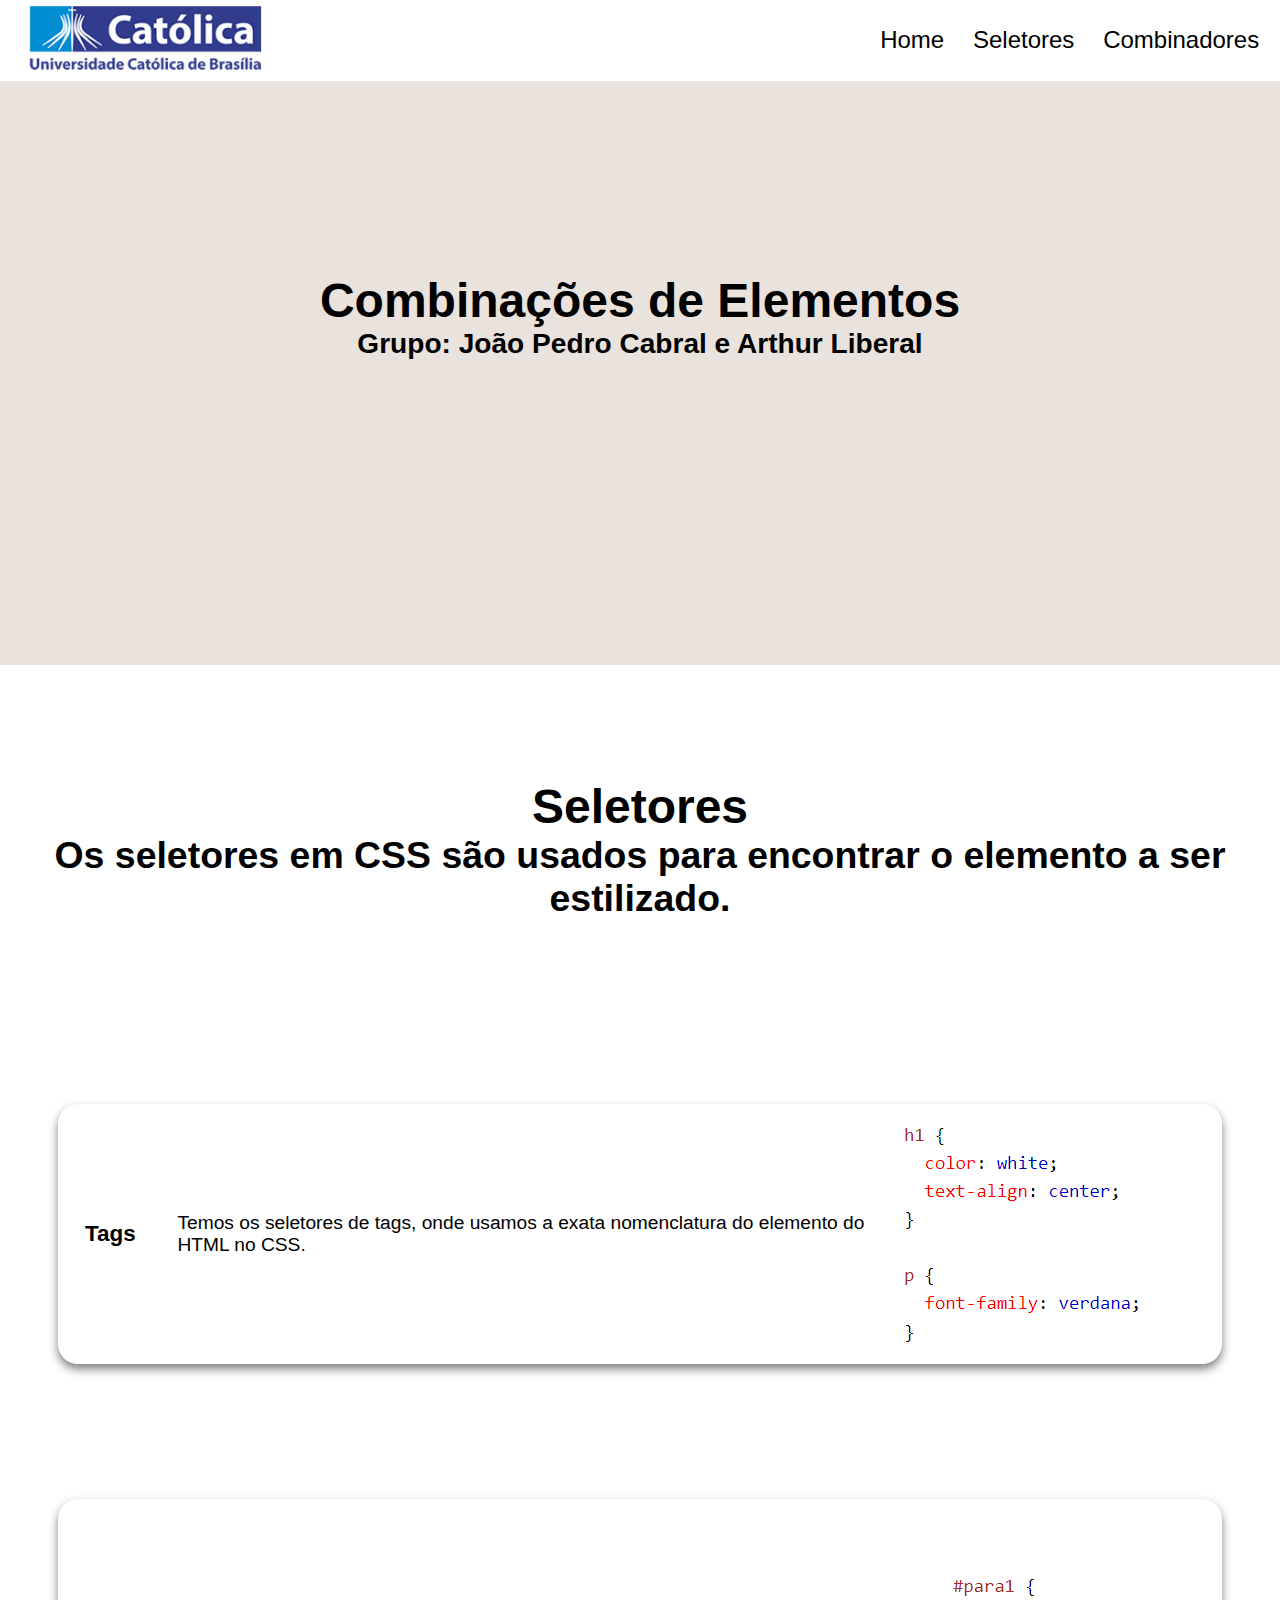
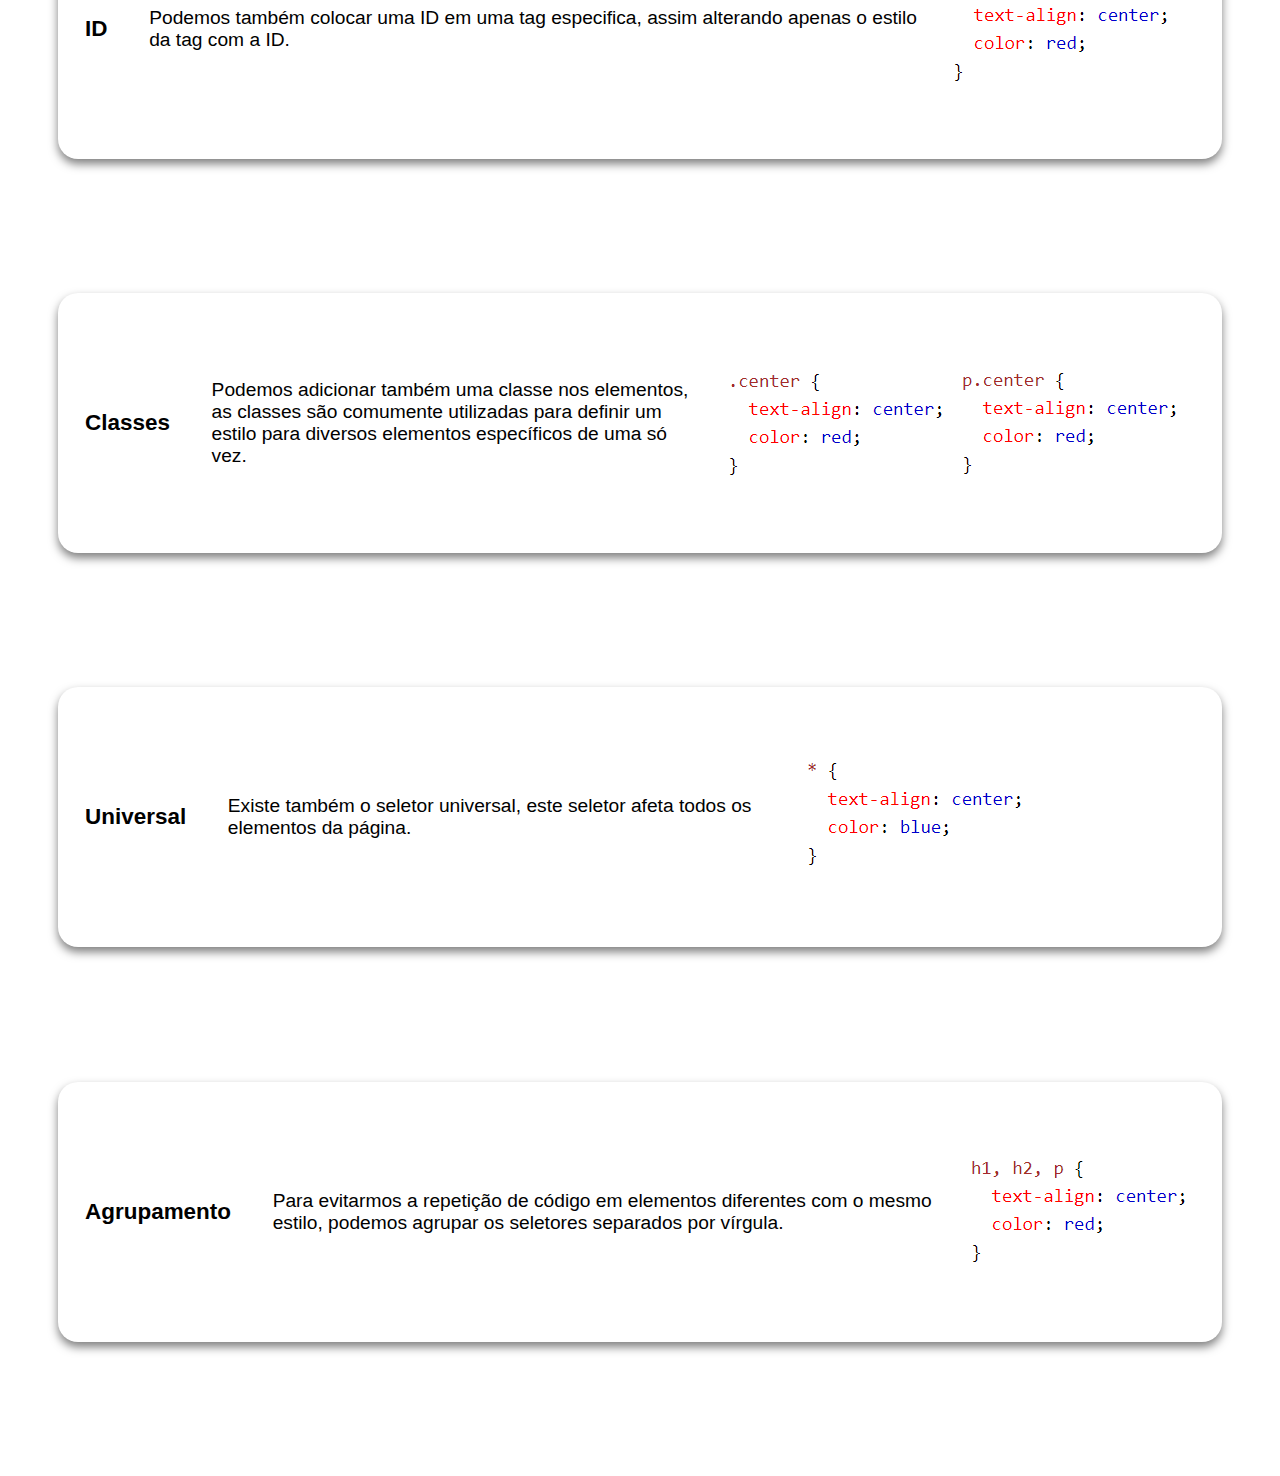
<file: Apresentaçao/index.html>
<!DOCTYPE html>
<html lang="pt-br">

<head>
    <meta charset="UTF-8">
    <meta http-equiv="X-UA-Compatible" content="IE=edge">
    <meta name="viewport" content="width=device-width, initial-scale=1.0">
    <link rel="stylesheet" href="./style.css">
    <title>Combinaçoes de Elementos</title>
</head>

<body>
    <header>
        <nav>
            <div>
                <img src="./img/logo.webp" alt="">
            </div>
            <ul>
                <a href="./index.html">
                    <li>Home</li>
                </a>
                <a href="#sele">
                    <li>Seletores</li>
                </a>
                <a href="./comb.html">
                    <li>Combinadores</li>
                </a>
            </ul>
        </nav>
    </header>
    <main>
        <div class="container">
            <div id="secao1">
                <h1>Combinações de Elementos</h1>
                <h3>Grupo: João Pedro Cabral e Arthur Liberal</h3>
            </div>
            <div id="sele">
                <div id="ttl">
                    <h2>Seletores</h2>
                    <h3>Os seletores em CSS são usados para encontrar o elemento a ser estilizado. </h3>
                </div>
                <div class="secao">
                    <h3>Tags</h3>
                    <p> Temos os seletores de tags, onde usamos a exata nomenclatura do elemento do HTML no CSS.
                    </p>
                    <img src="./img/tags.png" alt="">
                </div>
                <div class="secao">
                    <h3>ID</h3>
                    <p> Podemos também colocar uma ID em uma tag especifica, assim alterando apenas o estilo da tag com a ID.</p>
                    <img src="./img/id.png" alt="">
                </div>
                <div class="secao">
                    <h3>Classes</h3>
                    <p>Podemos adicionar também uma classe nos elementos, as classes são comumente utilizadas para
                        definir um estilo para diversos elementos específicos de uma só vez.</p>
                    <img src="./img/class1.png" alt="">
                    <img src="./img/class2.png" alt="">
                </div>
                <div class="secao">
                    <h3>Universal</h3>
                    <p>Existe também o seletor universal, este seletor afeta todos os elementos da página.</p>
                    <img src="./img/universal.png" alt="">
                </div>
                <div class="secao">
                    <h3>Agrupamento</h3>
                    <p>Para evitarmos a repetição de código em elementos diferentes com o mesmo estilo, podemos agrupar
                        os seletores separados por vírgula.</p>
                    <img src="./img/agrup.png" alt="">
                </div>
            </div>
        </div>

    </main>
    <footer>

    </footer>
</body>

</html>
</file>
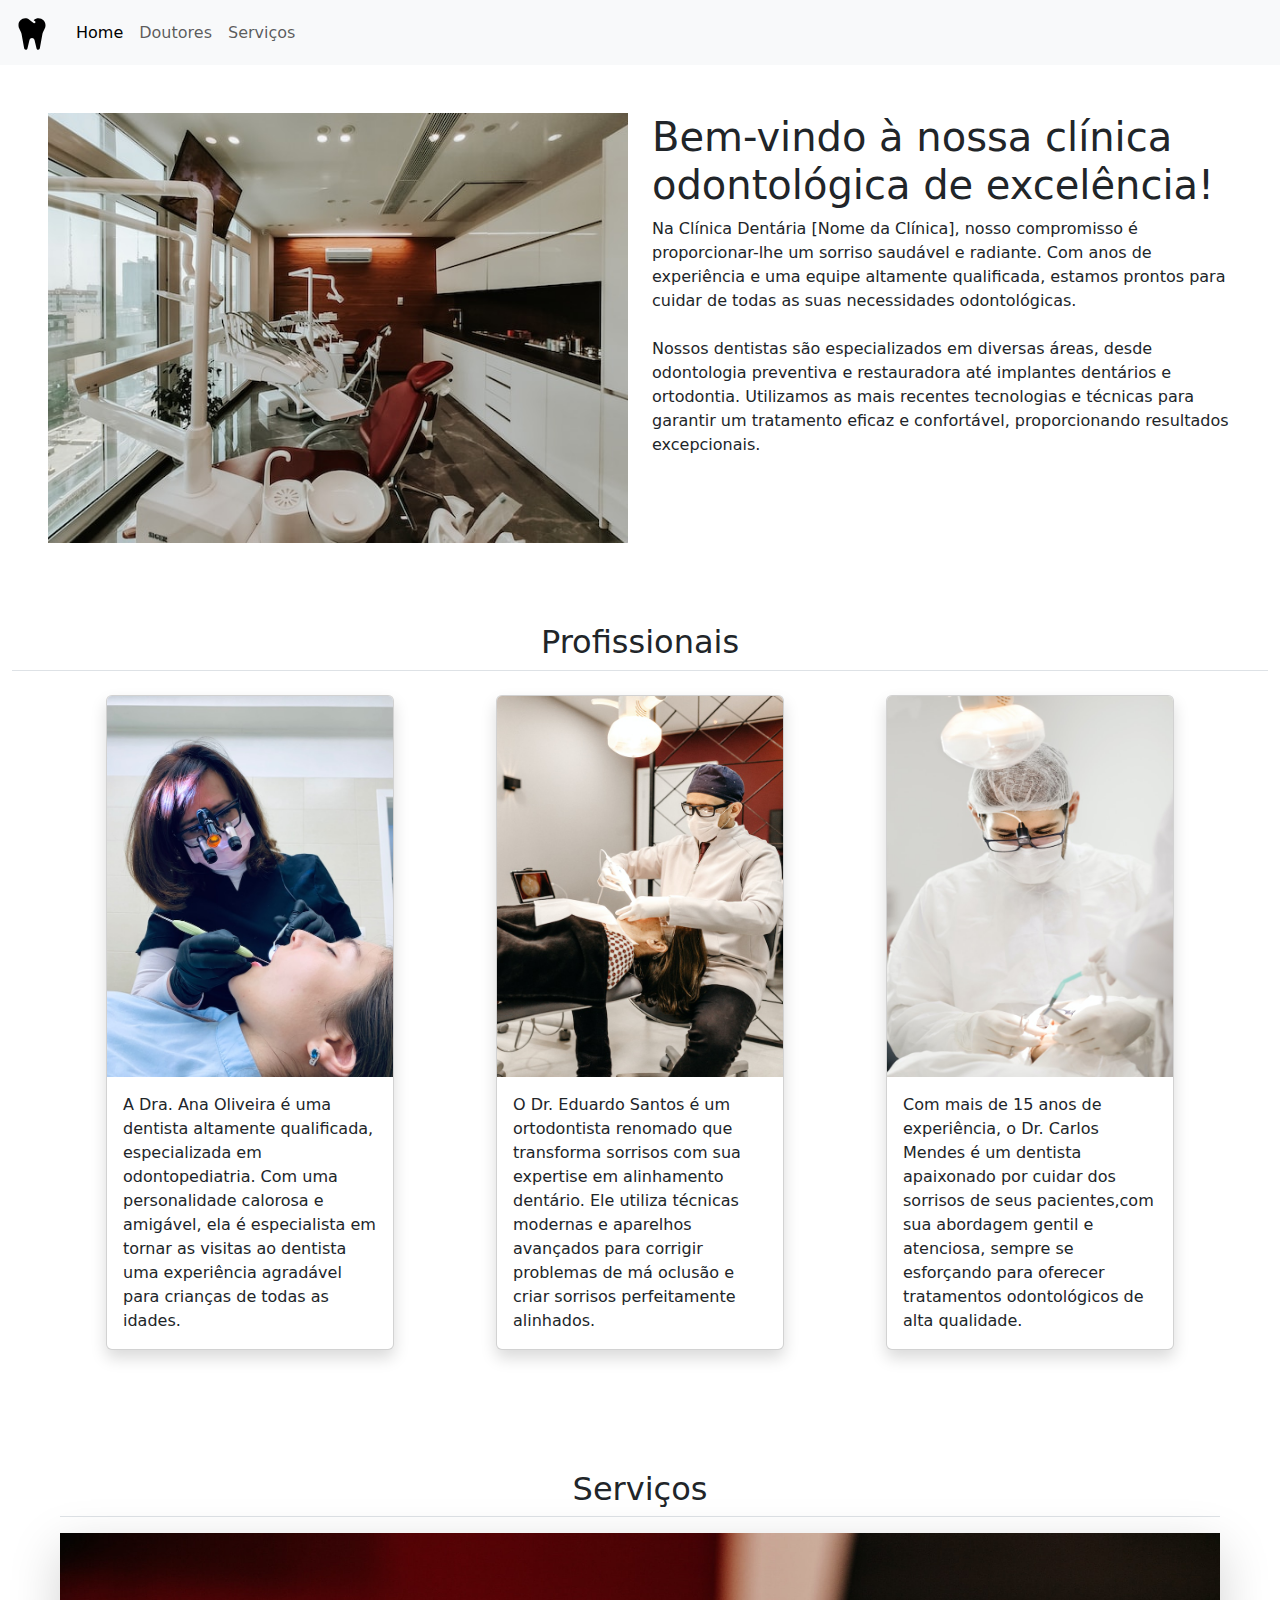
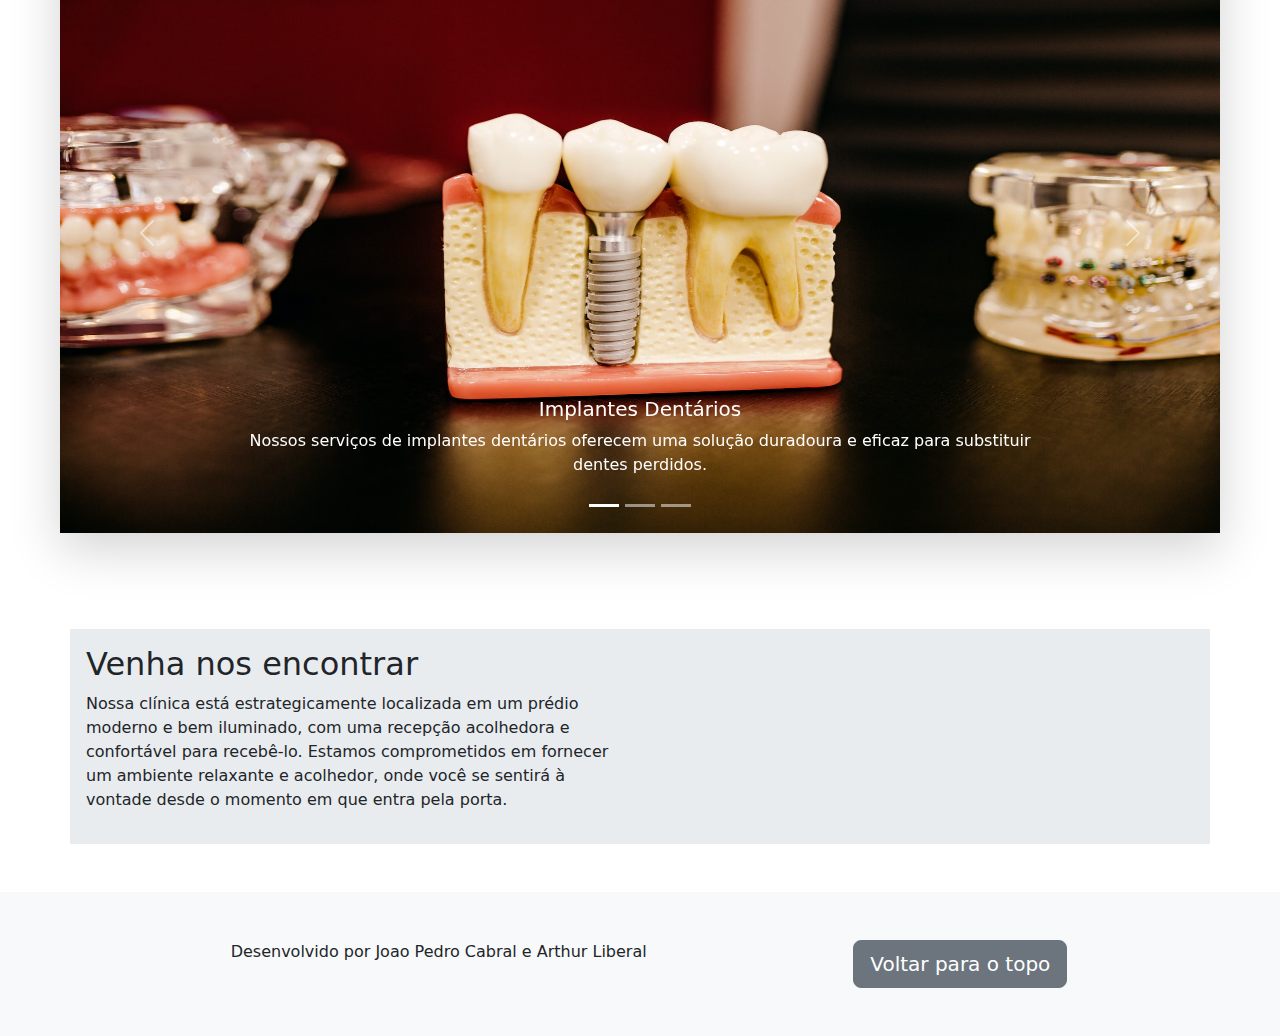
<file: boots/index.html>
<!DOCTYPE html>
<html lang="pt-br">

<head>
  <meta charset="UTF-8">
  <meta http-equiv="X-UA-Compatible" content="IE=edge">
  <meta name="viewport" content="width=device-width, initial-scale=1.0">
  <link rel="stylesheet" href="https://cdn.jsdelivr.net/npm/bootstrap@5.3.0-alpha3/dist/css/bootstrap.min.css">
  <link rel="stylesheet" href="./CSS/stiloalt.css">
  <title>Document</title>
</head>

<body>
  <header>
    <nav id="topo" class="navbar navbar-expand-lg bg-body-tertiary">
      <div class="container-fluid">
        <a class="navbar-brand " href="#"><img src="./assets/tooth-solid.svg" alt="Logo" width="40" height="36"
            class="d-inline-block align-text-top"></a>
        <button class="navbar-toggler" type="button" data-bs-toggle="collapse" data-bs-target="#navbarNav"
          aria-controls="navbarNav" aria-expanded="false" aria-label="Toggle navigation">
          <span class="navbar-toggler-icon"></span>
        </button>
        <div class="collapse navbar-collapse" id="navbarNav">
          <ul class="navbar-nav">
            <li class="nav-item">
              <a class="nav-link active" aria-current="page" href="#home">Home</a>
            </li>
            <li class="nav-item">
              <a class="nav-link" href="#med">Doutores</a>
            </li>
            <li class="nav-item">
              <a class="nav-link" href="#serv">Serviços</a>
            </li>
          </ul>
        </div>
      </div>
    </nav>
  </header>
  <main>
    <div id="home" class="container-fluid flex p-5 ">
      <div class="row ">
        <div class="col-md-6 col-lg-6">
          <img style="width: 100%;" src="./assets/sam-moghadam-khamseh-I-kDEBUMAaQ-unsplash.jpg" alt="">
        </div>
        <div class="col-md-6 col-lg-6 flex-wrap ">
          <h1>Bem-vindo à nossa clínica odontológica de excelência!</h1>
          <p>Na Clínica Dentária [Nome da Clínica], nosso compromisso é proporcionar-lhe um sorriso saudável e radiante.
            Com anos de experiência e uma equipe altamente qualificada, estamos prontos para cuidar de todas as suas
            necessidades odontológicas. <br><br> Nossos dentistas são especializados em diversas áreas, desde
            odontologia
            preventiva e restauradora até implantes dentários e ortodontia. Utilizamos as mais recentes tecnologias e
            técnicas para garantir um tratamento eficaz e confortável, proporcionando resultados excepcionais.</p>
        </div>
      </div>
    </div>

    <div id="med" class="container-fluid my-4 bg-body">
      <div>
        <h2 class="text-center border-bottom p-2">Profissionais</h2>
      </div>
      <div class="row p-3 justify-content-evenly">
        <div class="col-md-3 col-lg-3">
          <div class="card shadow" style="width: 18rem;">
            <img src="./assets/geo-days--_u2i16I-jc-unsplash.jpg" class="card-img-top" alt="...">
            <div class="card-body">
              <p class="card-text">A Dra. Ana Oliveira é uma dentista altamente qualificada, especializada em
                odontopediatria. Com uma personalidade calorosa e amigável, ela é especialista em tornar as visitas ao
                dentista uma experiência agradável para crianças de todas as idades. </p>
            </div>
          </div>
        </div>

        <div class="col-md-3 col-lg-3">
          <div class="card shadow" style="width: 18rem;">
            <img style="height: 381px;" src="./assets/jonathan-borba-Gt4CWOnHdEE-unsplash.jpg" class="card-img-top"
              alt="...">
            <div class="card-body">
              <p class="card-text">O Dr. Eduardo Santos é um ortodontista renomado que transforma sorrisos com sua
                expertise em alinhamento dentário. Ele utiliza técnicas modernas e aparelhos avançados para corrigir
                problemas de má oclusão e criar sorrisos perfeitamente alinhados.</p>
            </div>
          </div>
        </div>

        <div class="col-md-3 col-lg-3">
          <div class="card shadow" style="width: 18rem;">
            <img style="height: 381px;" src="./assets/jonathan-borba-Yui-VjmS8AA-unsplash.jpg" class="card-img-top"
              alt="...">
            <div class="card-body">
              <p class="card-text">Com mais de 15 anos de experiência, o Dr. Carlos Mendes é um dentista apaixonado por
                cuidar dos sorrisos de seus pacientes,com sua abordagem gentil e atenciosa, sempre se
                esforçando para oferecer tratamentos odontológicos de alta qualidade.</p>
            </div>
          </div>
        </div>
      </div>

      <div id="serv" class="container-fluid p-md-5 my-5 ">
        <div class="text-center mb-3">
          <h2 class="border-bottom p-2">Serviços</h2>
        </div>
        <div id="carouselExampleCaptions" class="carousel slide shadow-lg" data-bs-ride="carousel"
          style="width: 100%; height: auto; margin: 0 auto;">
          <div class="carousel-indicators">
            <button type="button" data-bs-target="#carouselExampleCaptions" data-bs-slide-to="0" class="active"
              aria-current="true" aria-label="Slide 1"></button>
            <button type="button" data-bs-target="#carouselExampleCaptions" data-bs-slide-to="1"
              aria-label="Slide 2"></button>
            <button type="button" data-bs-target="#carouselExampleCaptions" data-bs-slide-to="2"
              aria-label="Slide 3"></button>
          </div>
          <div class="carousel-inner">
            <div class="carousel-item active">
              <img style="height: 600px" src="./assets/jonathan-borba-W9YEY6G8LVM-unsplash.jpg" class="d-block w-100"
                alt="...">
              <div class="carousel-caption d-none d-md-block">
                <h5>Implantes Dentários</h5>
                <p>Nossos serviços de implantes dentários oferecem uma solução duradoura e eficaz para substituir dentes
                  perdidos.</p>
              </div>
            </div>
            <div class="carousel-item">
              <img style="height: 600px" src="./assets/caroline-lm-8BkF0sTC6Uo-unsplash.jpg" class="d-block w-100"
                alt="...">
              <div class="carousel-caption d-none d-md-block ">
                <h5 class="text-black">Limpeza Dental</h5>
                <p class="text-black">Nossos profissionais altamente qualificados estão prontos para oferecer uma
                  limpeza dental completa e minuciosa.</p>
              </div>
            </div>
            <div class="carousel-item">
              <img style="height: 600px" src="./assets/quang-tri-nguyen-objNAvixRho-unsplash.jpg" class="d-block w-100"
                alt="...">
              <div class="carousel-caption d-none d-md-block ">
                <h5>Clareamento Dental</h5>
                <p>Nosso tratamento de clareamento dental é projetado para transformar o seu sorriso, removendo manchas
                  e descolorações.</p>
              </div>
            </div>
          </div>
          <button class="carousel-control-prev" type="button" data-bs-target="#carouselExampleCaptions"
            data-bs-slide="prev">
            <span class="carousel-control-prev-icon" aria-hidden="true"></span>
            <span class="visually-hidden">Previous</span>
          </button>
          <button class="carousel-control-next" type="button" data-bs-target="#carouselExampleCaptions"
            data-bs-slide="next">
            <span class="carousel-control-next-icon" aria-hidden="true"></span>
            <span class="visually-hidden">Next</span>
          </button>
        </div>
      </div>

      <div class="container bg-body-secondary p-3 my-5">
        <div class="row">
          <div style="align-items: center;" class="col-md-6 col-lg-6">
            <h2>Venha nos encontrar</h2>
            <p>Nossa clínica está estrategicamente localizada em um prédio moderno e bem iluminado, com uma recepção
              acolhedora e confortável para recebê-lo. Estamos comprometidos em fornecer um ambiente relaxante e
              acolhedor, onde você se sentirá à vontade desde o momento em que entra pela porta.</p>
          </div>
          <div class="col-md-6 col-lg-6">
            <iframe class="img-fluid"
              src="https://www.google.com/maps/embed?pb=!1m14!1m8!1m3!1d15351.352009752894!2d-48.0301378!3d-15.8651094!3m2!1i1024!2i768!4f13.1!3m3!1m2!1s0x935a2d97a15b0507%3A0x3c3e4472ee75d834!2sUniversidade%20Cat%C3%B3lica%20de%20Bras%C3%ADlia%20-%20C%C3%A2mpus%20Taguatinga!5e0!3m2!1spt-BR!2sbr!4v1686774974600!5m2!1spt-BR!2sbr"
              width="600" height="450"  style="border:0;" allowfullscreen="" loading="lazy"
              referrerpolicy="no-referrer-when-downgrade"></iframe>
          </div>
        </div>
      </div>
  </main>
  <footer>
    <div class=" container-fluid bg-body-tertiary p-5 mt-5">
    <div class="row justify-content-evenly">
      <div class="col-md-8 text-center">
        <p>Desenvolvido por Joao Pedro Cabral e Arthur Liberal</p>
      </div>
      <div class="col-md-4">
        <a class="btn btn-secondary btn-lg text-center" href="#topo">Voltar para o topo</a>
      </div>
    </div>
  </div>
  </footer>



  <script src="https://cdn.jsdelivr.net/npm/bootstrap@5.3.0-alpha3/dist/js/bootstrap.bundle.min.js"></script>
</body>

</html>
</file>
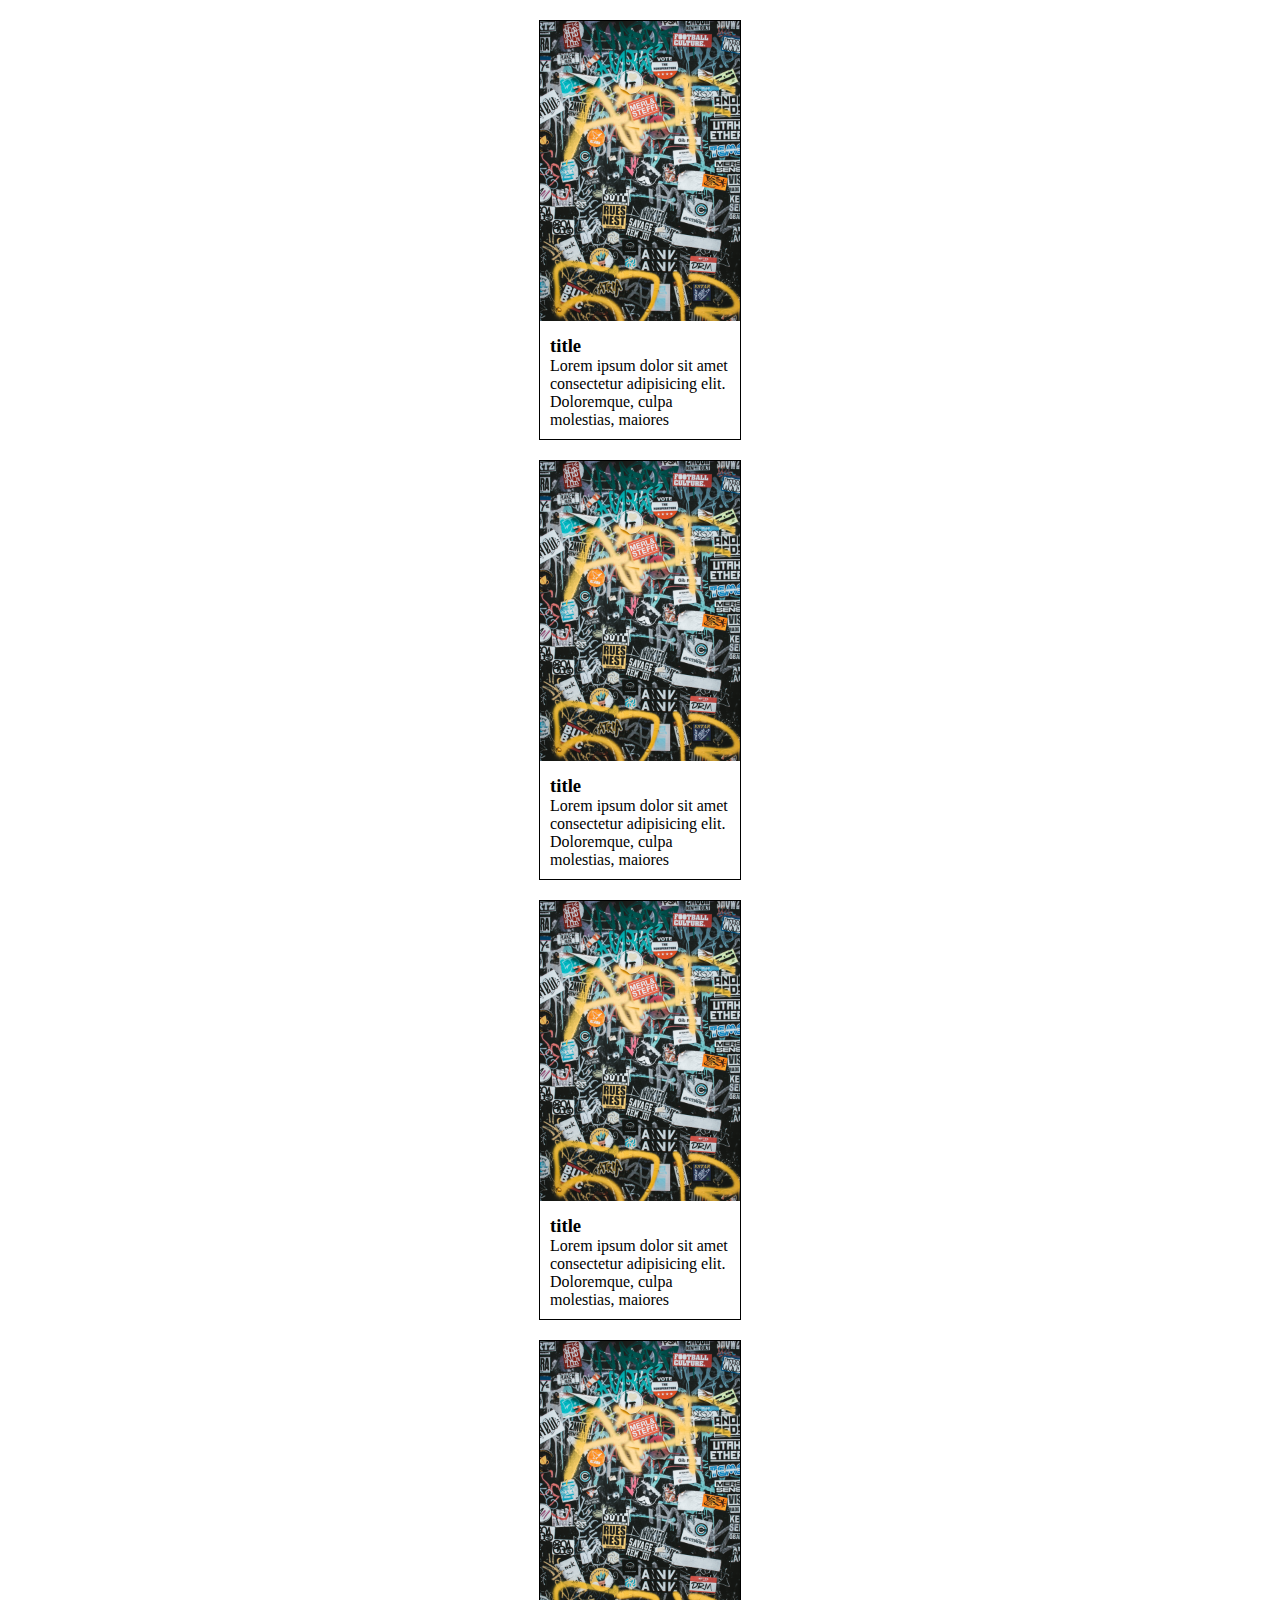
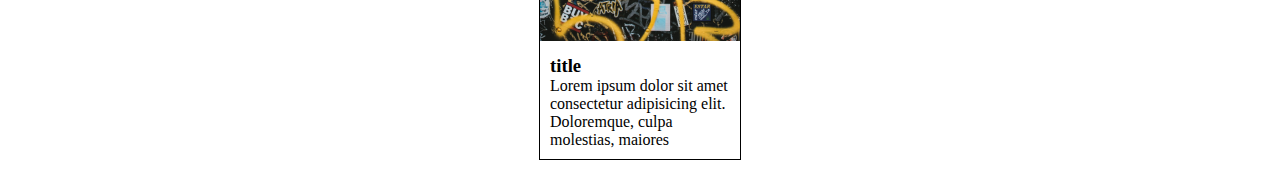
<file: medias/index.html>
<!DOCTYPE html>
<html lang="en">

<head>
    <meta charset="UTF-8">
    <meta http-equiv="X-UA-Compatible" content="IE=edge">
    <meta name="viewport" content="width=device-width, initial-scale=1.0">
    <link rel="stylesheet" href="st.css">
    <title>Document</title>
</head>

<body>
    <main>
        <div class="container">
            <div class="card">
                <img src="max-van-den-oetelaar-uymG7UVPXpI-unsplash.jpg" alt="">
                <div class="card-info">
                    <h3>title</h3>
                    <p>Lorem ipsum dolor sit amet consectetur adipisicing elit. Doloremque, culpa molestias, maiores
                    </p>
                </div>
            </div>
            <div class="card">
                <img src="max-van-den-oetelaar-uymG7UVPXpI-unsplash.jpg" alt="">
                <div class="card-info">
                    <h3>title</h3>
                    <p>Lorem ipsum dolor sit amet consectetur adipisicing elit. Doloremque, culpa molestias, maiores
                    </p>
                </div>
            </div>
            <div class="card">
                <img src="max-van-den-oetelaar-uymG7UVPXpI-unsplash.jpg" alt="">
                <div class="card-info">
                    <h3>title</h3>
                    <p>Lorem ipsum dolor sit amet consectetur adipisicing elit. Doloremque, culpa molestias, maiores
                    </p>
                </div>
            </div>
            <div class="card">
                <img src="max-van-den-oetelaar-uymG7UVPXpI-unsplash.jpg" alt="">
                <div class="card-info">
                    <h3>title</h3>
                    <p>Lorem ipsum dolor sit amet consectetur adipisicing elit. Doloremque, culpa molestias, maiores
                    </p>
                </div>
            </div>
        </div>
    </main>
</body>

</html>
</file>
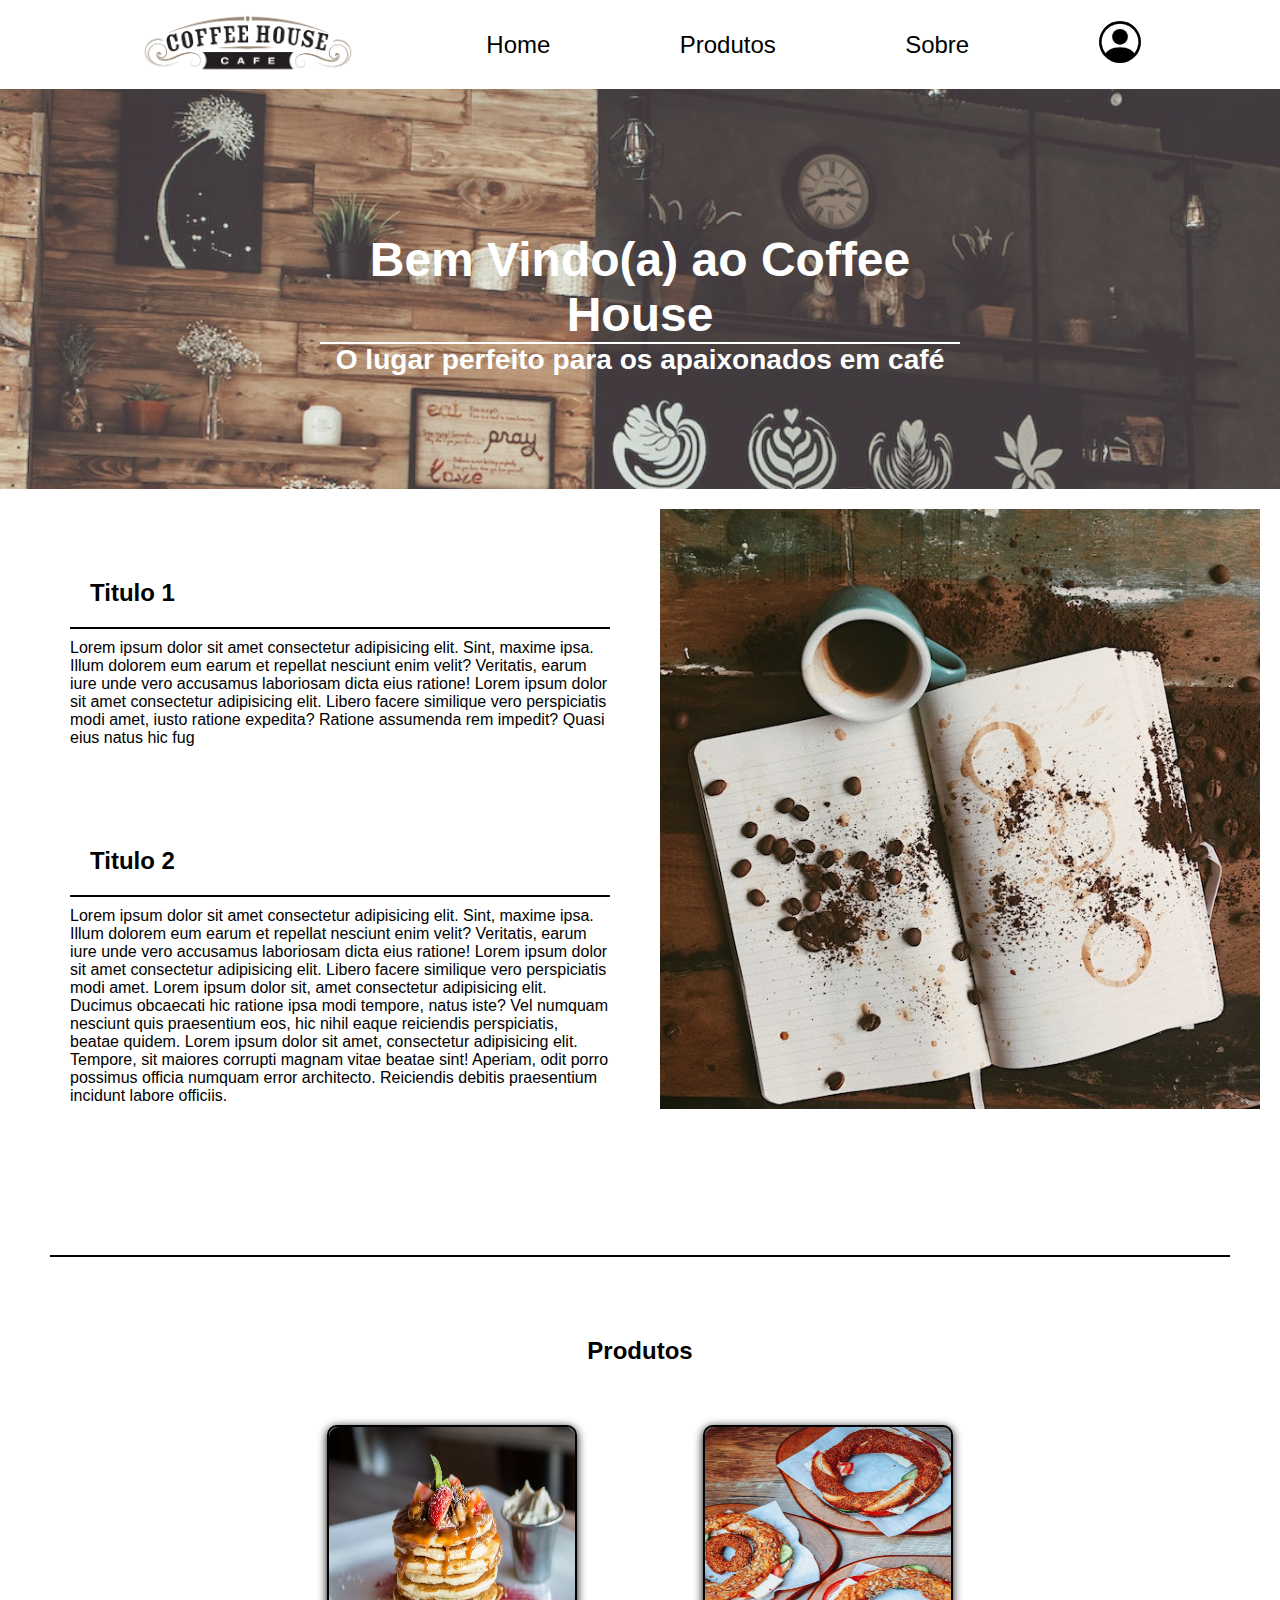
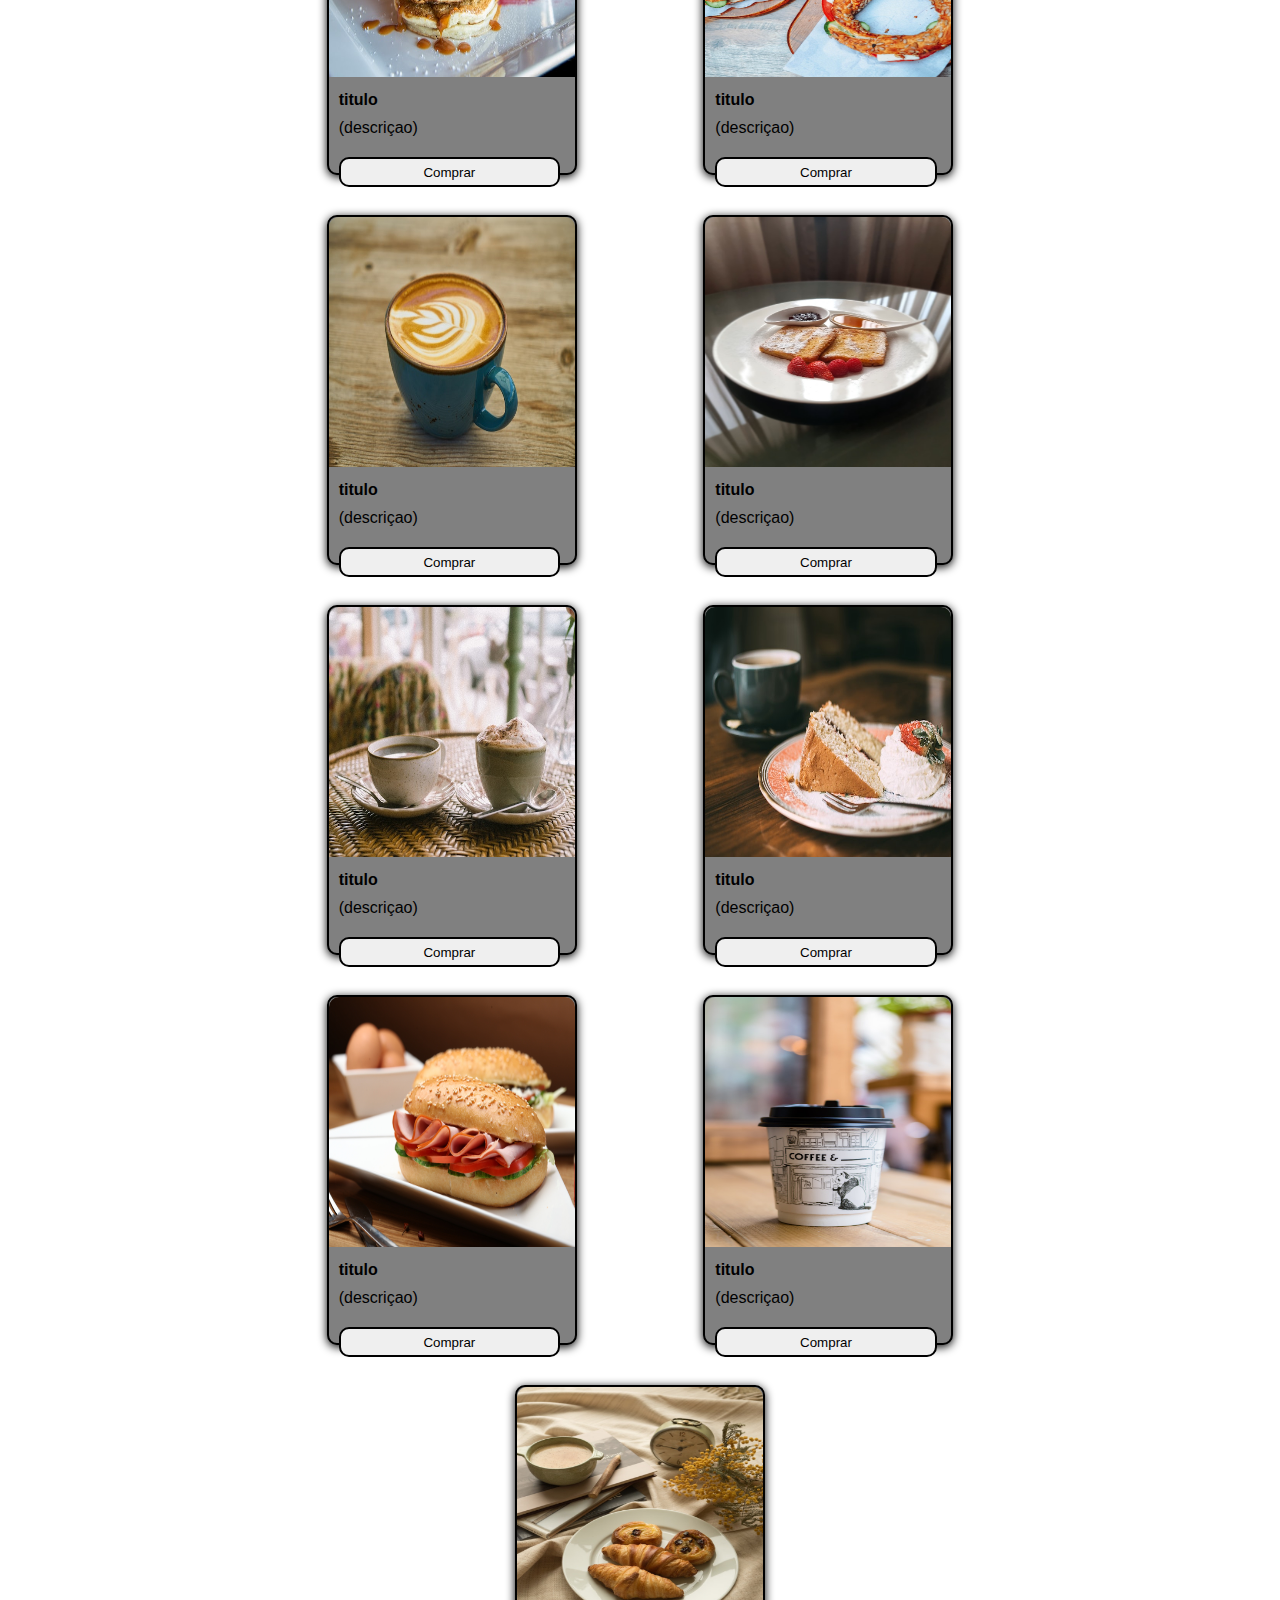
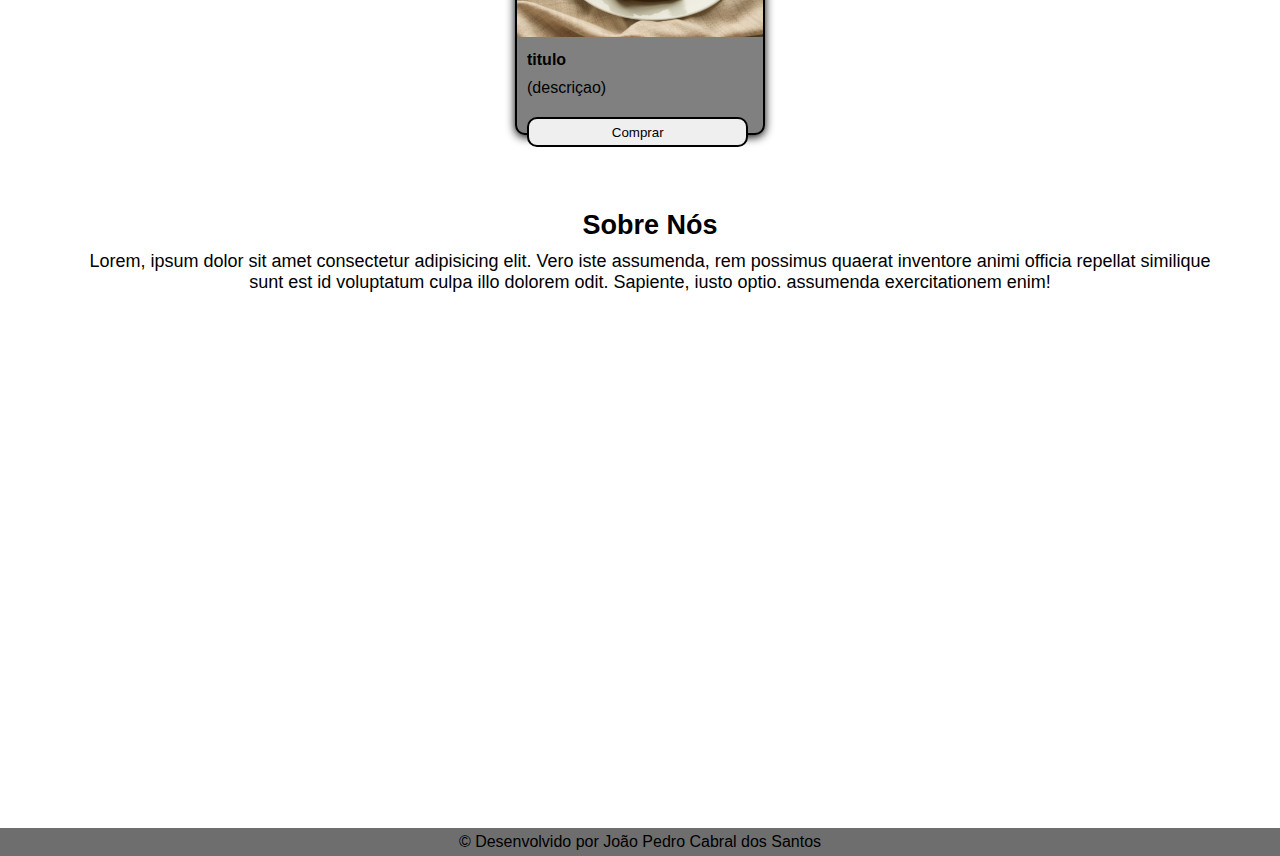
<file: Proj_Cafeteria/index.html>
<!DOCTYPE html>
<html lang="pt-br">

<head>
    <meta charset="UTF-8">
    <meta http-equiv="X-UA-Compatible" content="IE=edge">
    <meta name="viewport" content="width=device-width, initial-scale=1.0">
    <link rel="stylesheet" href="./css/style.css">
    <title>Coffee House</title>
</head>

<body>
    <header>

        <div class="container" id="cabecalho">
            <nav>
                <ul>
                    <li><img id="logo" src="./img/coffee-logo-png-7521.png" alt=""></li>
                    <a href="#secao1">
                        <li>Home</li>
                    </a>
                    <a href="#secao2">
                        <li>Produtos</li>
                    </a>
                    <a href="#secao3">
                        <li>Sobre</li>
                    </a>
                    <a href=""><img id="icon" src="./img/person-circle.svg" alt=""></a>
                </ul>
            </nav>
        </div>

        <div id="bg-cb">.
            <div id="cont">
                <h1>Bem Vindo(a) ao Coffee House</h1>
                <h3>O lugar perfeito para os apaixonados em café</h3>
            </div>
        </div>
    </header>

    <main>
        <div class="container" id="secao1">
            <div id="secao1-cont">
                <div id="sc1-txt">
                    <div class="sec1-cont-text">
                        <h2>Titulo 1</h2>
                        <p>Lorem ipsum dolor sit amet consectetur adipisicing elit. Sint, maxime ipsa. Illum dolorem eum
                            earum
                            et repellat nesciunt enim velit? Veritatis, earum iure unde vero accusamus laboriosam dicta
                            eius
                            ratione! Lorem ipsum dolor sit amet consectetur adipisicing elit. Libero facere similique
                            vero
                            perspiciatis modi amet, iusto ratione expedita? Ratione assumenda rem impedit? Quasi eius
                            natus hic
                            fug
                        </p>
                    </div>
                    <div class="sec1-cont-text">
                        <h2>Titulo 2</h2>
                        <p>Lorem ipsum dolor sit amet consectetur adipisicing elit. Sint, maxime ipsa. Illum dolorem eum
                            earum
                            et repellat nesciunt enim velit? Veritatis, earum iure unde vero accusamus laboriosam dicta
                            eius
                            ratione! Lorem ipsum dolor sit amet consectetur adipisicing elit. Libero facere similique
                            vero
                            perspiciatis modi amet. Lorem ipsum dolor sit, amet consectetur adipisicing elit. Ducimus
                            obcaecati hic ratione ipsa modi tempore, natus iste? Vel numquam nesciunt quis praesentium
                            eos, hic nihil eaque reiciendis perspiciatis, beatae quidem. Lorem ipsum dolor sit amet,
                            consectetur adipisicing elit. Tempore, sit maiores corrupti magnam vitae beatae sint!
                            Aperiam, odit porro possimus officia numquam error architecto. Reiciendis debitis
                            praesentium incidunt labore officiis.
                        </p>
                    </div>
                </div>
                <div>
                    <figure id="sec1-img"><img src="./img/pexels-viktoria-alipatova-2074120.jpg" alt=""></figure>
                </div>
            </div>
        </div>
        <hr>
        <div class="container" id="secao2">
            <div>
                <div id="secao2-cont">
                    <h2>Produtos</h2>
                    <div id="sc2-pdt">
                        <div class="iten"><img src="./img/pexels-ash-376464.jpg" alt="">
                            <h4>titulo</h4>
                            <p>(descriçao)</p>
                            <button>Comprar</button>
                        </div>
                        <div class="iten"><img src="./img/pexels-daka-14577243.jpg" alt="">
                            <h4>titulo</h4>
                            <p>(descriçao)</p>
                            <button>Comprar</button>
                        </div>
                        <div class="iten"><img src="./img/pexels-engin-akyurt-2478313.jpg" alt="">
                            <h4>titulo</h4>
                            <p>(descriçao)</p>
                            <button>Comprar</button>
                        </div>
                        <div class="iten"><img src="./img/pexels-ivan-dražić-14613467.jpg" alt="">
                            <h4>titulo</h4>
                            <p>(descriçao)</p>
                            <button>Comprar</button>
                        </div>
                        <div class="iten"><img src="./img/pexels-lisa-fotios-16180909.jpg" alt="">
                            <h4>titulo</h4>
                            <p>(descriçao)</p>
                            <button>Comprar</button>
                        </div>
                        <div class="iten"><img src="./img/pexels-lisa-fotios-907142.jpg" alt="">
                            <h4>titulo</h4>
                            <p>(descriçao)</p>
                            <button>Comprar</button>
                        </div>
                        <div class="iten"><img src="./img/pexels-pixabay-461382.jpg" alt="">
                            <h4>titulo</h4>
                            <p>(descriçao)</p>
                            <button>Comprar</button>
                        </div>
                        <div class="iten"><img src="./img/pexels-quang-anh-ha-nguyen-885021.jpg" alt="">
                            <h4>titulo</h4>
                            <p>(descriçao)</p>
                            <button>Comprar</button>
                        </div>
                        <div class="iten"><img src="./img/pexels-reneereneee-3993720.jpg" alt="">
                            <h4>titulo</h4>
                            <p>(descriçao)</p>
                            <button>Comprar</button>
                        </div>
                    </div>
                </div>
            </div>
        </div>
        </div>
        <!-- <hr> -->
        <div class="container" id="secao3">

            <div id="ft-cont">
                <h2>Sobre Nós</h2>
                <p>Lorem, ipsum dolor sit amet consectetur adipisicing elit. Vero iste assumenda, rem possimus
                    quaerat
                    inventore animi officia repellat similique sunt est id voluptatum culpa illo dolorem odit.
                    Sapiente,
                    iusto optio.
                    assumenda exercitationem enim!</p>
            </div>
            <div id="bg-ft"></div>

    </main>
    <footer id="rodape">
        <div>
            &copy; Desenvolvido por João Pedro Cabral dos Santos
        </div>
    </footer>
</body>

</html>
</file>
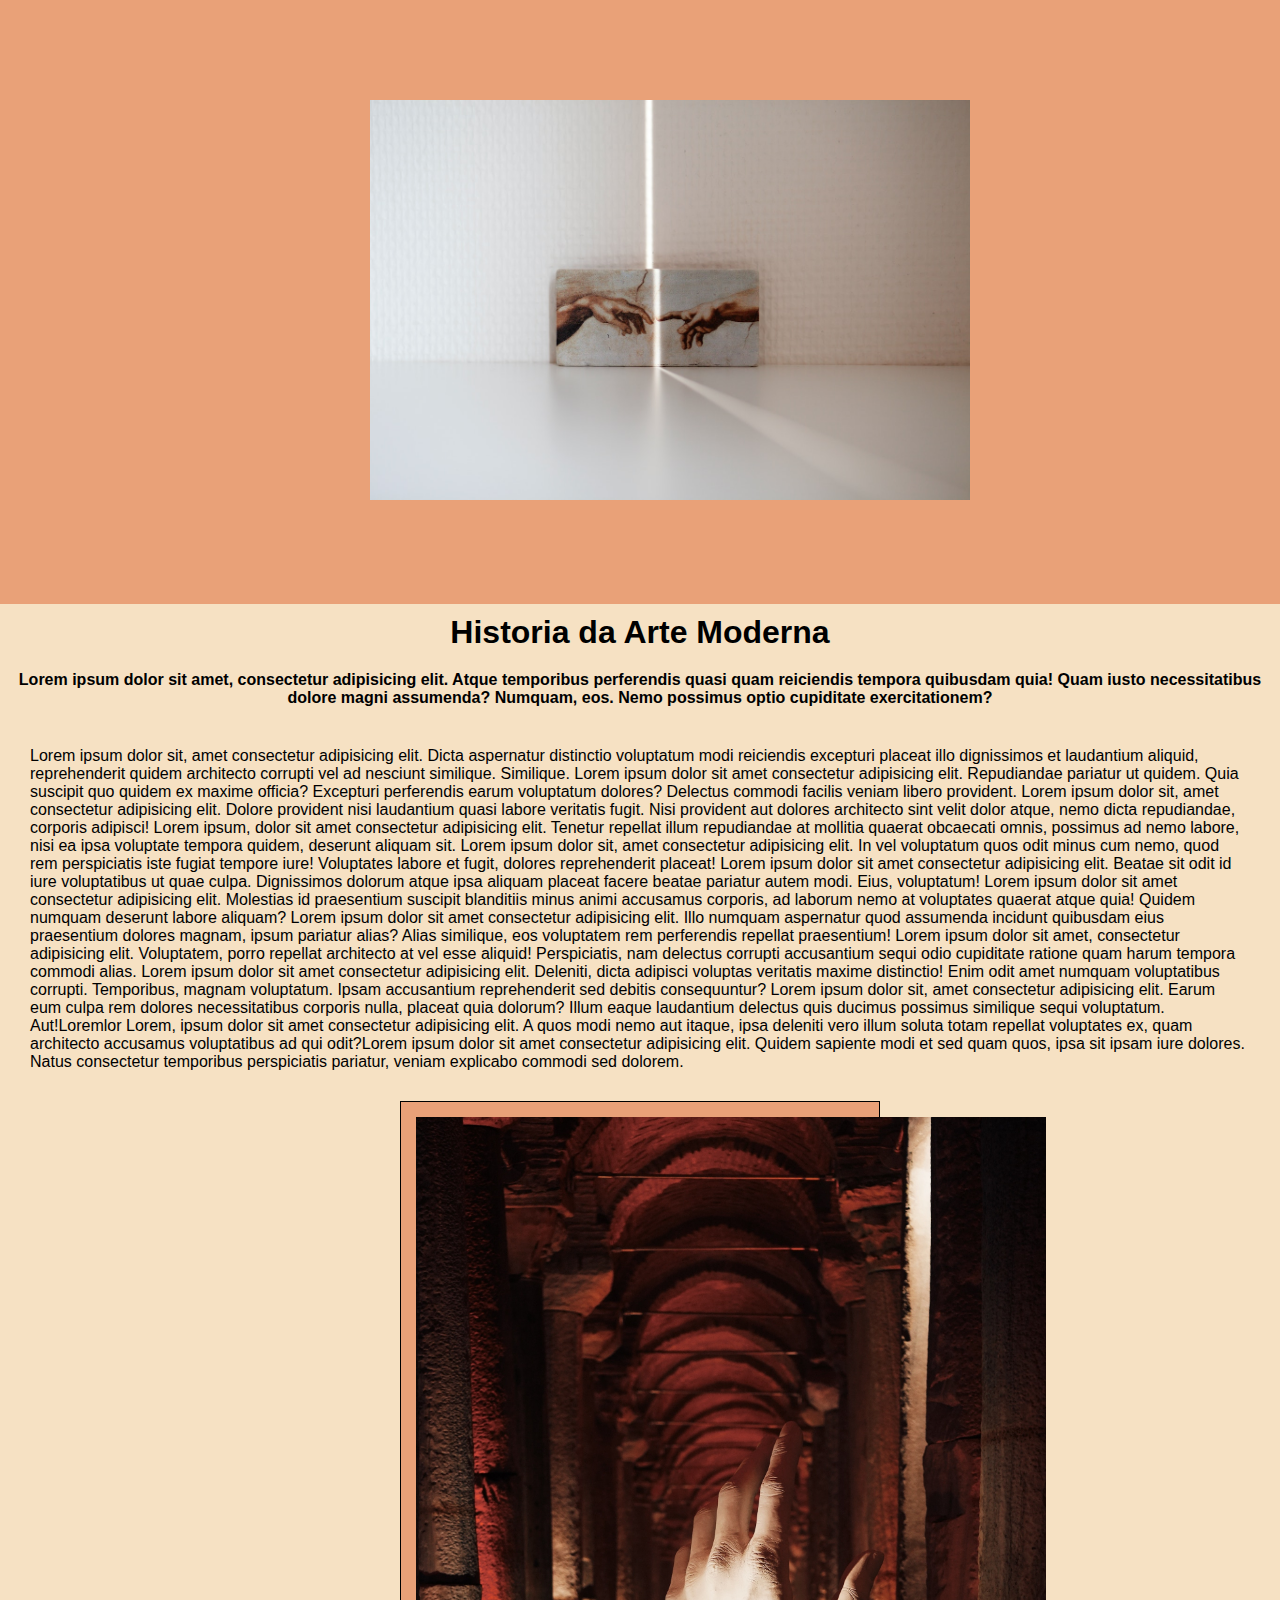
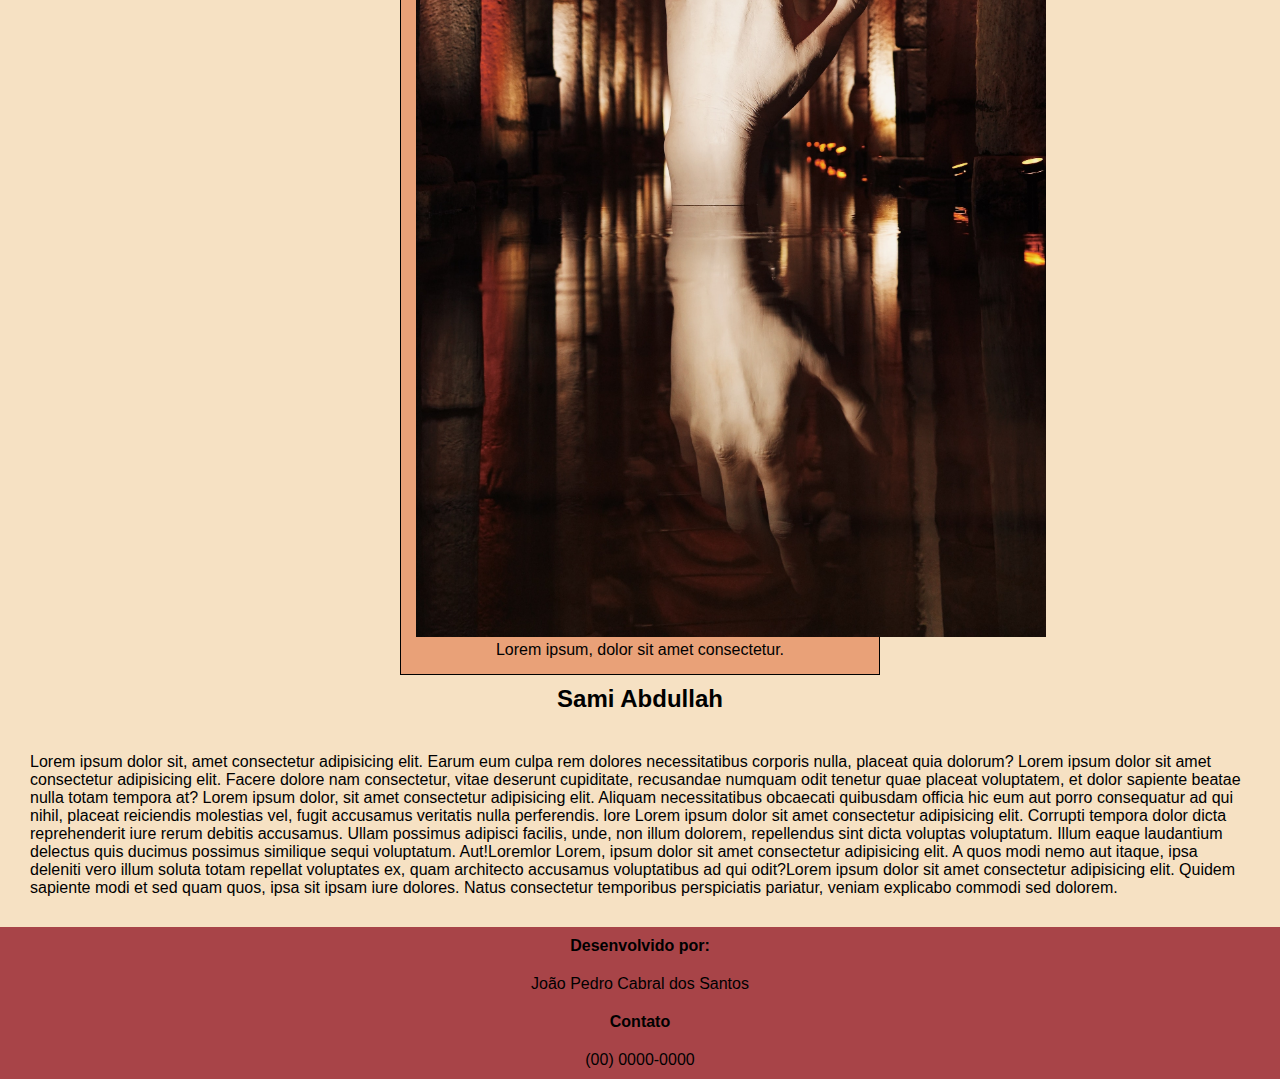
<file: prototipo1/index.html>
<!DOCTYPE html>
<html lang="pt-br">
<head>
    <meta charset="UTF-8">
    <meta http-equiv="X-UA-Compatible" content="IE=edge">
    <meta name="viewport" content="width=device-width, initial-scale=1.0">
    <title>Document</title>
    <link rel="stylesheet" href="css/style.css">
</head>
<body>
    <header class="header">
        <img class="header__imagem" src="imagem\pexels-cherry-laithang-3459713.jpg" alt="">
    </header>
    <main class="main">
        <h1 class="main__tituloPrincipal ">Historia da Arte Moderna</h1>
            <h4 class="main__explicacao">Lorem ipsum dolor sit amet, consectetur adipisicing elit. Atque temporibus perferendis quasi quam reiciendis tempora quibusdam quia! Quam iusto necessitatibus dolore magni assumenda? Numquam, eos. Nemo possimus optio cupiditate exercitationem?</h4>
                <p class="main__texto">Lorem ipsum dolor sit, amet consectetur adipisicing elit. Dicta aspernatur distinctio voluptatum modi reiciendis excepturi placeat illo dignissimos et laudantium aliquid, reprehenderit quidem architecto corrupti vel ad nesciunt similique. Similique. Lorem ipsum dolor sit amet consectetur adipisicing elit. Repudiandae pariatur ut quidem. Quia suscipit quo quidem ex maxime officia? Excepturi perferendis earum voluptatum dolores? Delectus commodi facilis veniam libero provident. Lorem ipsum dolor sit, amet consectetur adipisicing elit. Dolore provident nisi laudantium quasi labore veritatis fugit. Nisi provident aut dolores architecto sint velit dolor atque, nemo dicta repudiandae, corporis adipisci! Lorem ipsum, dolor sit amet consectetur adipisicing elit. Tenetur repellat illum repudiandae at mollitia quaerat obcaecati omnis, possimus ad nemo labore, nisi ea ipsa voluptate tempora quidem, deserunt aliquam sit. Lorem ipsum dolor sit, amet consectetur adipisicing elit. In vel voluptatum quos odit minus cum nemo, quod rem perspiciatis iste fugiat tempore iure! Voluptates labore et fugit, dolores reprehenderit placeat! Lorem ipsum dolor sit amet consectetur adipisicing elit. Beatae sit odit id iure voluptatibus ut quae culpa. Dignissimos dolorum atque ipsa aliquam placeat facere beatae pariatur autem modi. Eius, voluptatum! Lorem ipsum dolor sit amet consectetur adipisicing elit. Molestias id praesentium suscipit blanditiis minus animi accusamus corporis, ad laborum nemo at voluptates quaerat atque quia! Quidem numquam deserunt labore aliquam? Lorem ipsum dolor sit amet consectetur adipisicing elit. Illo numquam aspernatur quod assumenda incidunt quibusdam eius praesentium dolores magnam, ipsum pariatur alias? Alias similique, eos voluptatem rem perferendis repellat praesentium! Lorem ipsum dolor sit amet, consectetur adipisicing elit. Voluptatem, porro repellat architecto at vel esse aliquid! Perspiciatis, nam delectus corrupti accusantium sequi odio cupiditate ratione quam harum tempora commodi alias. Lorem ipsum dolor sit amet consectetur adipisicing elit. Deleniti, dicta adipisci voluptas veritatis maxime distinctio! Enim odit amet numquam voluptatibus corrupti. Temporibus, magnam voluptatum. Ipsam accusantium reprehenderit sed debitis consequuntur? Lorem ipsum dolor sit, amet consectetur adipisicing elit. Earum eum culpa rem dolores necessitatibus corporis nulla, placeat quia dolorum? Illum eaque laudantium delectus quis ducimus possimus similique sequi voluptatum. Aut!Loremlor    Lorem, ipsum dolor sit amet consectetur adipisicing elit. A quos modi nemo aut itaque, ipsa deleniti vero illum soluta totam repellat voluptates ex, quam architecto accusamus voluptatibus ad qui odit?Lorem ipsum dolor sit amet consectetur adipisicing elit. Quidem sapiente modi et sed quam quos, ipsa sit ipsam iure dolores. Natus consectetur temporibus perspiciatis pariatur, veniam explicabo commodi sed dolorem.</p>
            <figure>
                <img class="main__imagem" src="imagem/pexels-sami-abdullah-13003733.jpg" alt="">
                <figcaption>Lorem ipsum, dolor sit amet consectetur.</figcaption>
            </figure>
        <h2 class="main__tituloSec">Sami Abdullah</h2>
                <p class="main__textoSec">Lorem ipsum dolor sit, amet consectetur adipisicing elit. Earum eum culpa rem dolores necessitatibus corporis nulla, placeat quia dolorum? Lorem ipsum dolor sit amet consectetur adipisicing elit. Facere dolore nam consectetur, vitae deserunt cupiditate, recusandae numquam odit tenetur quae placeat voluptatem, et dolor sapiente beatae nulla totam tempora at? Lorem ipsum dolor, sit amet consectetur adipisicing elit. Aliquam necessitatibus obcaecati quibusdam officia hic eum aut porro consequatur ad qui nihil, placeat reiciendis molestias vel, fugit accusamus veritatis nulla perferendis. lore Lorem ipsum dolor sit amet consectetur adipisicing elit. Corrupti tempora dolor dicta reprehenderit iure rerum debitis accusamus. Ullam possimus adipisci facilis, unde, non illum dolorem, repellendus sint dicta voluptas voluptatum. Illum eaque laudantium delectus quis ducimus possimus similique sequi voluptatum. Aut!Loremlor    Lorem, ipsum dolor sit amet consectetur adipisicing elit. A quos modi nemo aut itaque, ipsa deleniti vero illum soluta totam repellat voluptates ex, quam architecto accusamus voluptatibus ad qui odit?Lorem ipsum dolor sit amet consectetur adipisicing elit. Quidem sapiente modi et sed quam quos, ipsa sit ipsam iure dolores. Natus consectetur temporibus perspiciatis pariatur, veniam explicabo commodi sed dolorem.</p>
    </main>
    <footer class="footer">
        <h4 class="footer__titulo">Desenvolvido por: </h4>
        <p class="footer__texto">João Pedro Cabral dos Santos</p>
        <h4 class="footer__titulo">Contato</h4>
        <p class="footer__texto">(00) 0000-0000</p>
    </footer>
</body>
</html>
</file>
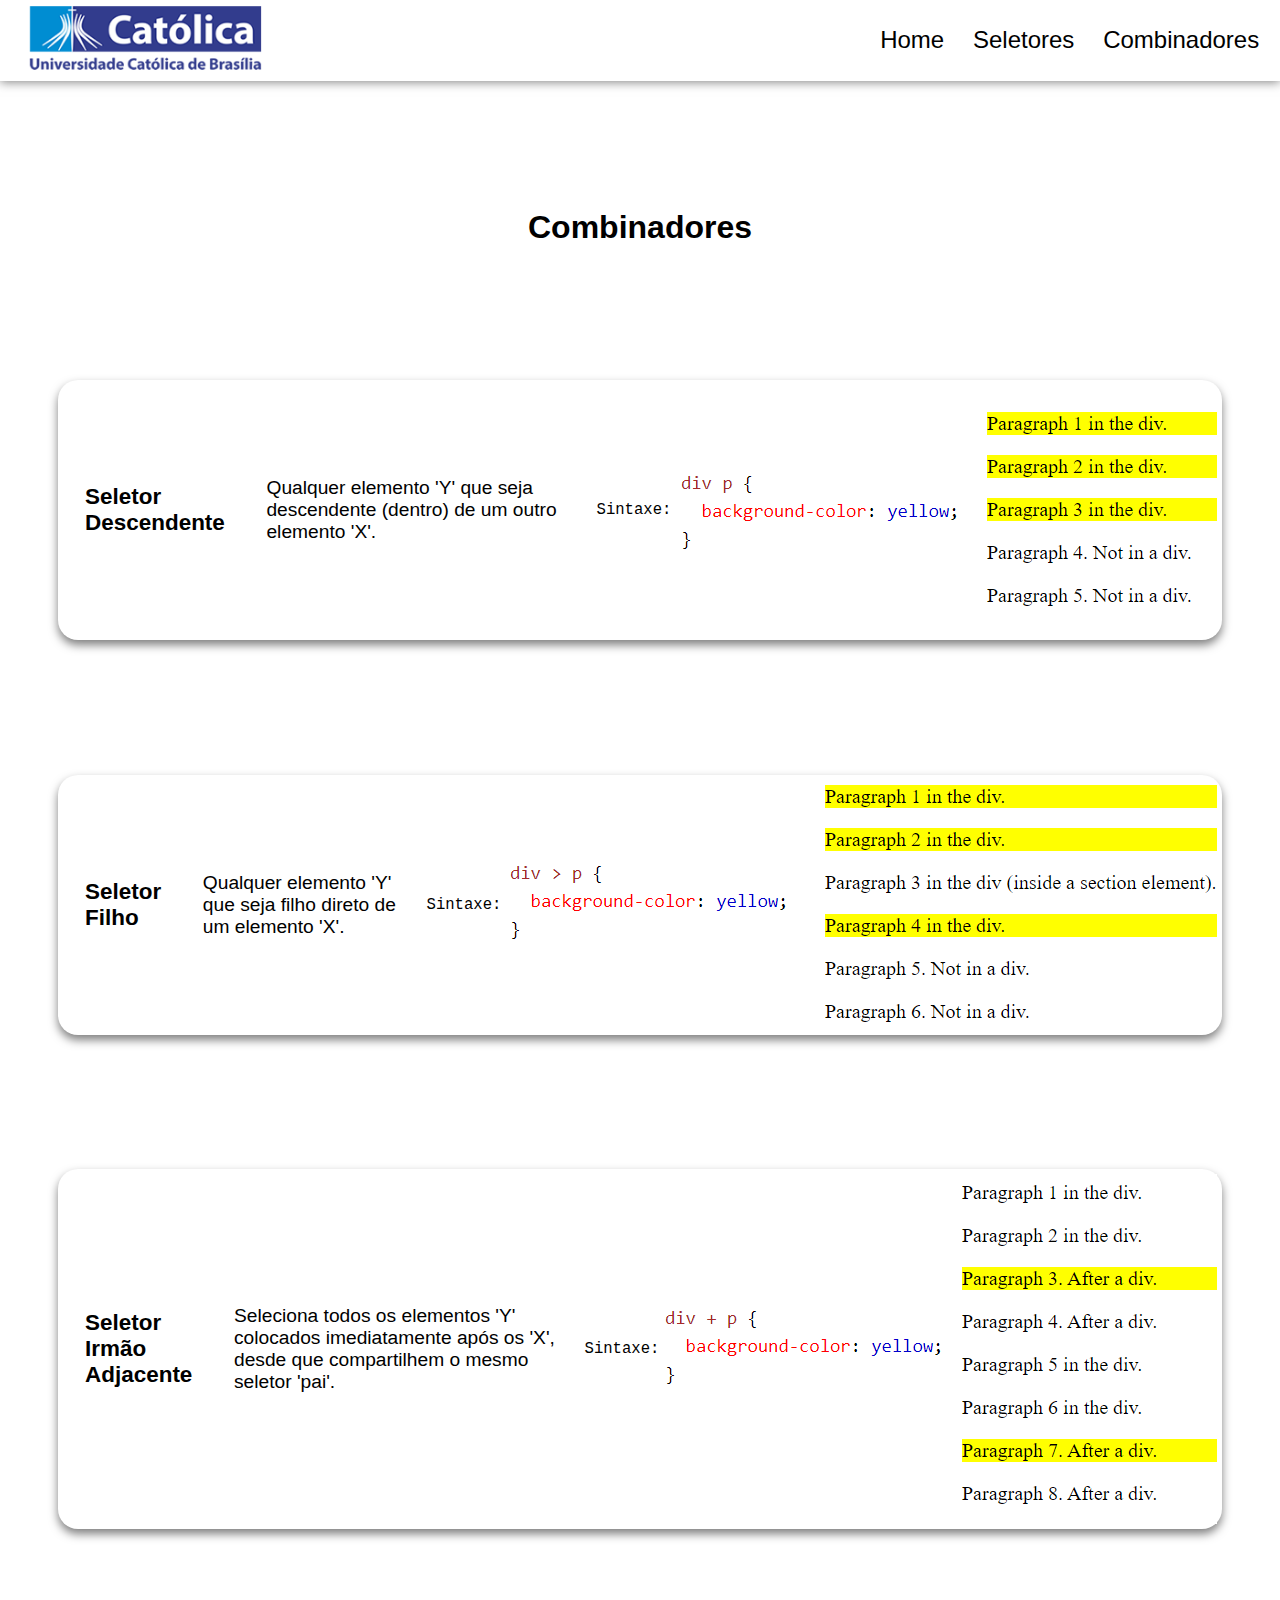
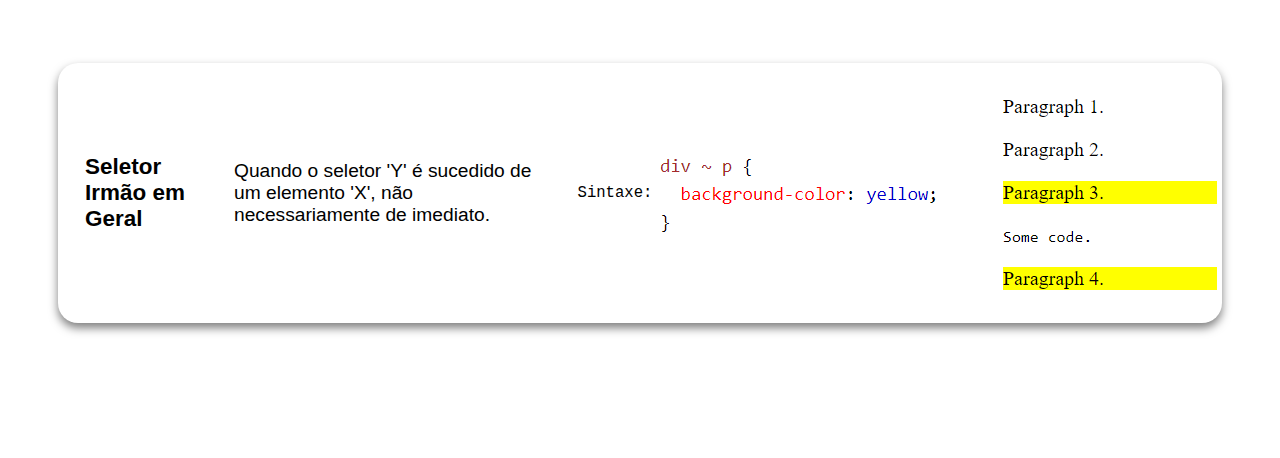
<file: Apresentaçao/comb.html>
<!DOCTYPE html>
<html lang="pt-br">
<head>
    <meta charset="UTF-8">
    <meta http-equiv="X-UA-Compatible" content="IE=edge">
    <meta name="viewport" content="width=device-width, initial-scale=1.0">
    <link rel="stylesheet" href="./style.css">
    <title>Combinaçoes</title>
</head>
<body>
    <header>
        <nav>
            <div>
                <img src="./img/logo.webp" alt="">
            </div>
            <ul>
                <a href="./index.html">
                    <li>Home</li>
                </a>
                <a href="./index.html">
                    <li>Seletores</li>
                </a>
                <a href="./comb.html">
                    <li>Combinadores</li>
                </a>
            </ul>
        </nav>
    </header>
    <main>
    <h1 class="center">Combinadores</h1>
    <div class="secao" id="secao-dsc">

                <h3>Seletor Descendente</h3>
                <p>Qualquer elemento 'Y' que seja descendente (dentro) de um outro elemento 'X'.</p>
                <code>Sintaxe:</code>
                <img src="./img/descaex.png" alt="">
                <img src="./img/desc.png" alt="">

    </div>
    <div class="secao"id="secao-flh">
                <h3>Seletor Filho</h3>
                <p>Qualquer elemento 'Y' que seja filho direto de um elemento 'X'.</p>
                <code>Sintaxe:</code>
                <img src="./img/filhio.png" alt="">
                <img src="./img/filo.png" alt="">
    </div>
    <div class="secao" id="secao-adj">
                <h3>Seletor Irmão Adjacente</h3>
                <p>Seleciona todos os elementos 'Y' colocados imediatamente após os 'X', desde que compartilhem o mesmo seletor 'pai'.</p>
                <code>Sintaxe:</code>
                <img src="./img/irmAD.png" alt="">
                <img src="./img/adhj.png" alt="">          
    </div>
    <div class="secao" id="secao-grl">
                <h3>Seletor Irmão em Geral</h3>
                <p>Quando o seletor 'Y' é sucedido de um elemento 'X', não necessariamente de imediato.</p>
                <code>Sintaxe:</code>
                <img src="./img/geral.png" alt="">
                <img src="./img/geralls.png" alt="">
    </div>
</main>
</body>
</html>
</file>
<file: Apresentaçao/style.css>
* {
    margin: 0;
    padding: 0;
}

body {
    /* background-color: #90CAF9; */
    font-family: Helvetica, sans-serif;
}

/* .container{
    height: 300px;
    width: 100%;
} */
header {
    /* position: fixed; */
    width: 100%;
    box-shadow:
        0px 1px 10px rgba(0, 0, 0, 0.5);
}

nav {
    /* background-color: #e3f2fd; */
    display: flex;
    justify-content: space-between;
    align-items: center;
    padding: 0.4em;
}

ul {
    display: flex;
    list-style: none;
}

ul a {
    color: #000;
    text-decoration: none;
    margin: 0 0.6em;
    font-size: x-large;
}

a:hover {
    text-decoration: underline;
}

nav img {
    height: 4em;
}

#secao1 {
    background-color: #EAE2DD;
    height: 200px;
    text-align: center;
    padding: 15%;
    font-size: x-large;
}

#ttl {
    text-align: center;
    font-size: xx-large;
    /* background-color: brown; */
    padding: 50px;
}

#sele {
    margin: 4em 0;
}

.secao {
    /* background-color: ; */
    display: flex;
    justify-content: space-around;
    align-items: center;
    padding: 5px;
    margin: 7em 3em;
    font-size: larger;
    height: 250px;
    box-shadow:
  0px 5px 10px rgba(0, 0, 0, 0.5)
;
    border-radius: 20px;
    /* border-top: 1px solid; */
}

.secao p {
    margin: 0 1em;
}

.secao h3 {
    margin: 0 1em;
}

/* pagina 2 */

#secao-adj {
    height: 350px;
    /* width: 90%; */
}

.center {
    text-align: center;
    margin: 4em 0;
}
</file>
<file: boots/CSS/stiloalt.css>
html {
    font-family: spotify-circular,Helvetica,Arial,sans-serif
}

@font-face {
    font-family: spotify-circular;
    src: url(https://encore.scdn.co/1.2.3/CircularSpotify-UI-Latin-OS2v3-Book.woff2) format('woff2'),url(https://encore.scdn.co/1.2.3/CircularSpotify-UI-Latin-OS2v3-Book.woff) format('woff'),url(https://encore.scdn.co/1.2.3/CircularSpotify-UI-Latin-OS2v3-Book.otf) format('opentype');
    font-weight: 400;
    font-style: normal;
    font-display: fallback
}

@font-face {
    font-family: spotify-circular;
    src: url(https://encore.scdn.co/1.2.3/CircularSpotify-UI-Latin-OS2v3-Bold.woff2) format('woff2'),url(https://encore.scdn.co/1.2.3/CircularSpotify-UI-Latin-OS2v3-Bold.woff) format('woff'),url(https://encore.scdn.co/1.2.3/CircularSpotify-UI-Latin-OS2v3-Bold.otf) format('opentype');
    font-weight: 700;
    font-style: normal;
    font-display: fallback
}
@font-face {
    font-family: spotify-circular;
    src: url(https://encore.scdn.co/1.2.3/CircularSpotify-UI-Latin-OS2v3-Black.woff2) format('woff2'),url(https://encore.scdn.co/1.2.3/CircularSpotify-UI-Latin-OS2v3-Black.woff) format('woff'),url(https://encore.scdn.co/1.2.3/CircularSpotify-UI-Latin-OS2v3-Black.otf) format('opentype');
    font-weight: 900;
    font-style: normal;
    font-display: fallback
}
</file>
<file: medias/st.css>
* {
    margin: 0;
}
.container{
   
}
.card {
    margin: 0 auto;
    margin-bottom: 20px;
    margin-top: 20px;
    border: 1px solid;
    width: 200px;

}

.card-info {
    padding: 10px;
}

.card img {
    height: 300px;
}
</file>
<file: Proj_Cafeteria/css/style.css>
* {
    margin: 0;
    padding: 0;
    box-sizing: border-box;
}

body {
    font-family: sans-serif;
}

.container {
    width: 100%;
}

#bg-cb {
    height: 400px;
    background-image: url(../img/back.jpg);
    background-position: bottom;
    background-size: cover;
    background-repeat: no-repeat;
    background-attachment: fixed;
    opacity: 0.8;
}

#cabecalho {
    padding: 10px;
    background-color: #fff;
}

/* #bg-cb {
    background-color: rgb(0, 0, 0);
    opacity: 0.5;
} */

#logo {
    height: 65px;
    width: auto;
    /* background-color: aquamarine; */
}

#icon {
    height: 42px;
    width: auto;
    /* background-color: aquamarine; */
}

nav ul {
    list-style: none;
    display: flex;
    justify-content: space-evenly;
    align-items: center;
}

nav a {
    text-decoration: none;
    color: #000;
    font-size: x-large;
}

a:hover {
    border-bottom: 2px solid #000;

}

#cont {
    margin: 125px 25%;
    text-align: center;
    color: #fff;
    font-size: x-large;
}

#cont h1 {
    border-bottom: 2px solid #fff;
}

#secao1-cont {
    padding: 20px;
    display: flex;
}

#sc1-txt {
    margin: 0 20px;
}

.sec1-cont-text {
    margin: 20px 0;
    padding: 20px;

}

.sec1-cont-text h2 {
    border-bottom: 2px solid #000;
    margin: 10px;
    padding: 20px;
}

#sec1-img img {
    height: 600px;
}

hr {
    border: 1px solid black;

    margin: 80px 50px;
}

#secao2 h2 {
    text-align: center;
}

#sc2-pdt {
    padding: 20px;
    margin: 20px 200px;
    display: flex;
    justify-content: space-evenly;
    flex-wrap: wrap;
    border-radius: 10px;
}

.iten {
    background-color: grey;
    margin: 20px;
    height: 350px;
    width: 250px;
    border: 2px solid rgb(0, 0, 0);
    border-radius: 10px;
    box-shadow: 0px 2px 10px;

}

.iten h4,
P {
    margin: 10px;
}

.iten button {
    margin: 10px;
    width: 90%;
    height: 30px;
    padding: 5px;
    border: 2px solid #000;
    border-radius: 10px;
}

button:hover {
    background-color: darkgray;
}

.iten img {
    width: 100%;
    height: 250px;
    border-radius: 10px 10px 0 0;
}

#secao3 {
    text-align: center;
    margin: 10px;
    width: 100%;
    overflow-x: hidden;
}

#bg-ft {
    height: 500px;
    background-image: url(../img/pexels-afta-putta-gunawan-702251.jpg);
    background-position: center;
    background-size: cover;
    background-repeat: no-repeat;
    background-attachment: fixed;
}

#ft-cont {
    margin: 15px 5%;
    text-align: center;
    font-size: large;
}

#rodape {
    padding: 5px;
    margin-top: 20px;
    text-align: center;
    background-color: #6e6e6e;
}
</file>
<file: prototipo1/css/style.css>
/*#F6E1C3 backpag*/
/*#E9A178 header*/
/*#A84448 footer*/
/*#7A3E65*/

*{
    padding: 0;
    margin: 0;
}
body{
    font-family:'Lucida Grande', Verdana, sans-serif;
    background-color: #F6E1C3;
}header{
    background-color: #E9A178;
    padding: 100px;
}.header__imagem{
    width: auto;
    height: auto;
    max-width: 600px;
    margin-left: 25%;
}
main{
    text-align: center;
}
h1, h2, h4{
    padding: 10px;
}

figure{
    background-color: #E9A178;
    text-align: center;
    border: 1px solid rgb(0, 0, 0);
    padding: 15px;
    margin-left: 400px;
    margin-right: 400px;
}figure img{
    width: 100%;
}.main__imagem{
    max-width: 100rem;
    max-height: 70rem;
    width: auto;
    height: auto;
}
p{ 
 text-align: left;
 padding: 30px;
}
footer{
    background-color: #A84448;
    text-align: center;
}.footer__titulo, .footer__texto{
    text-align: center;
    padding: 10px;
}
</file>
